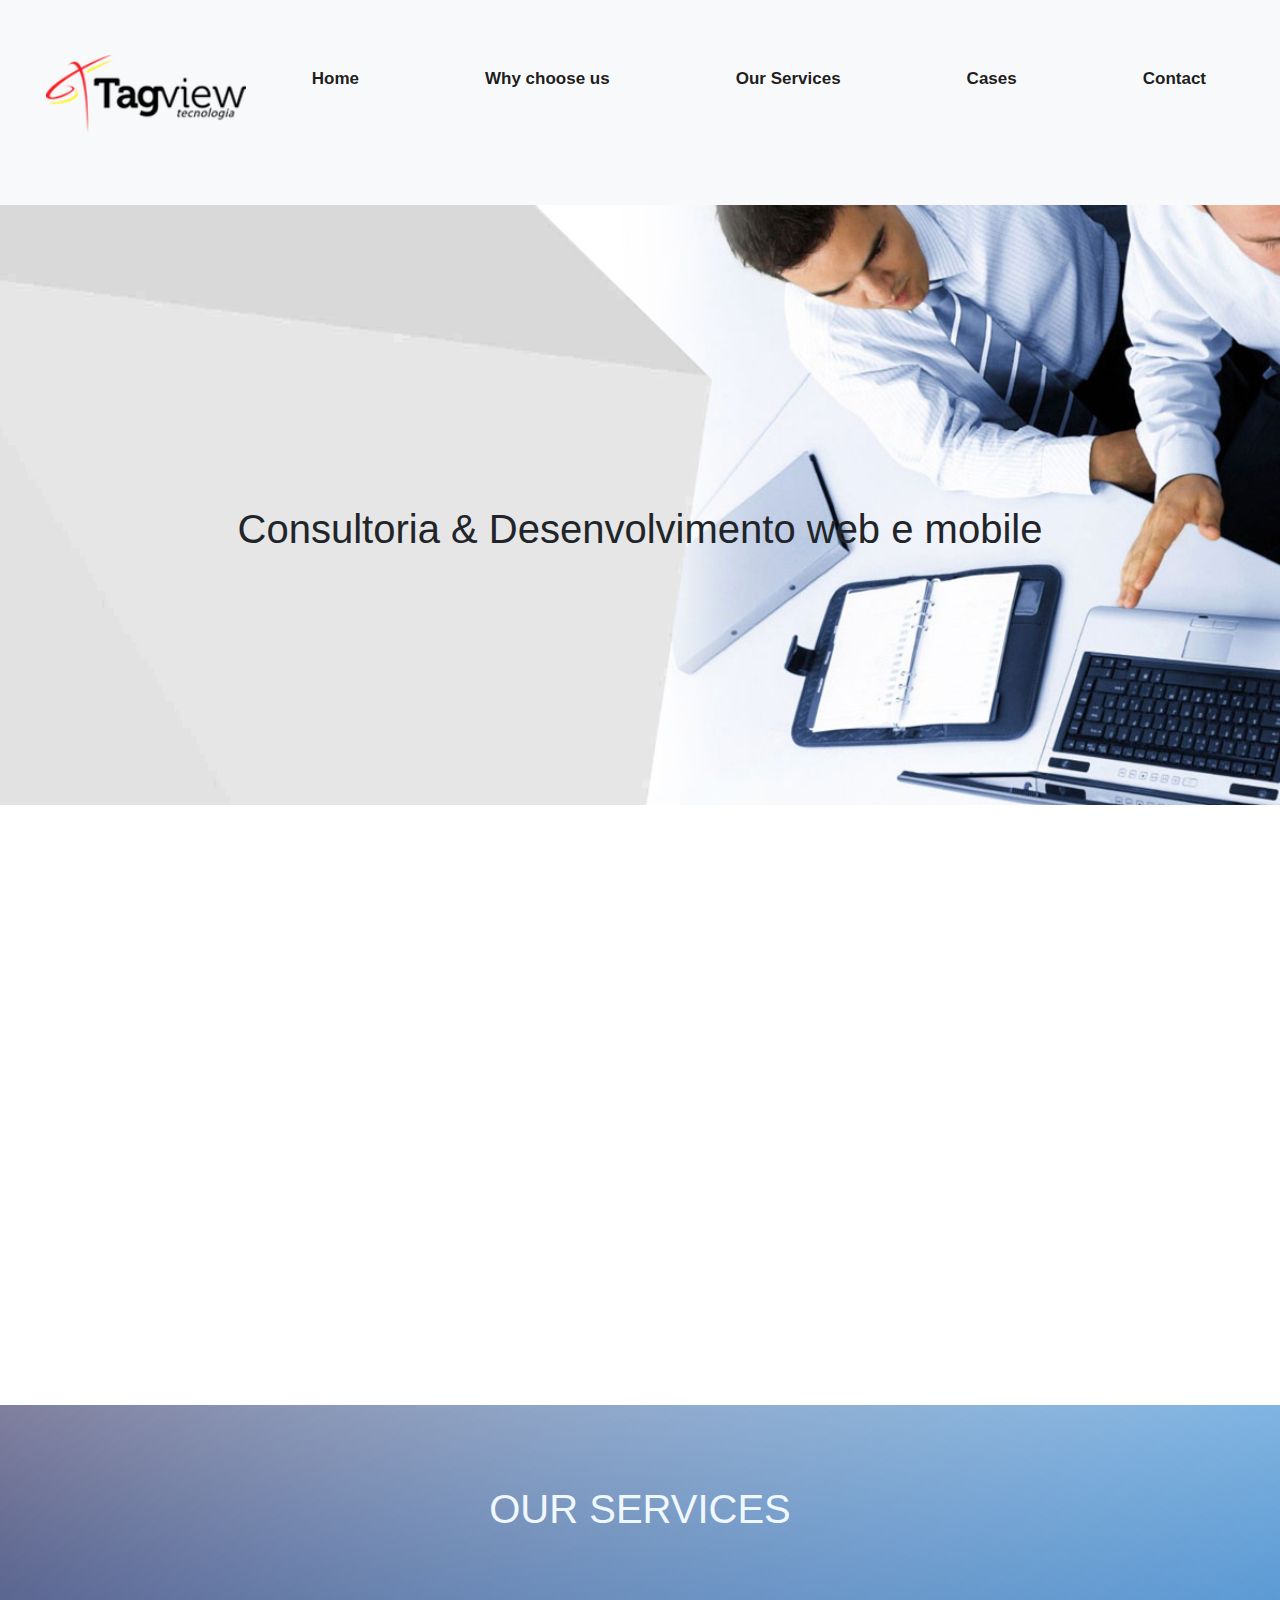
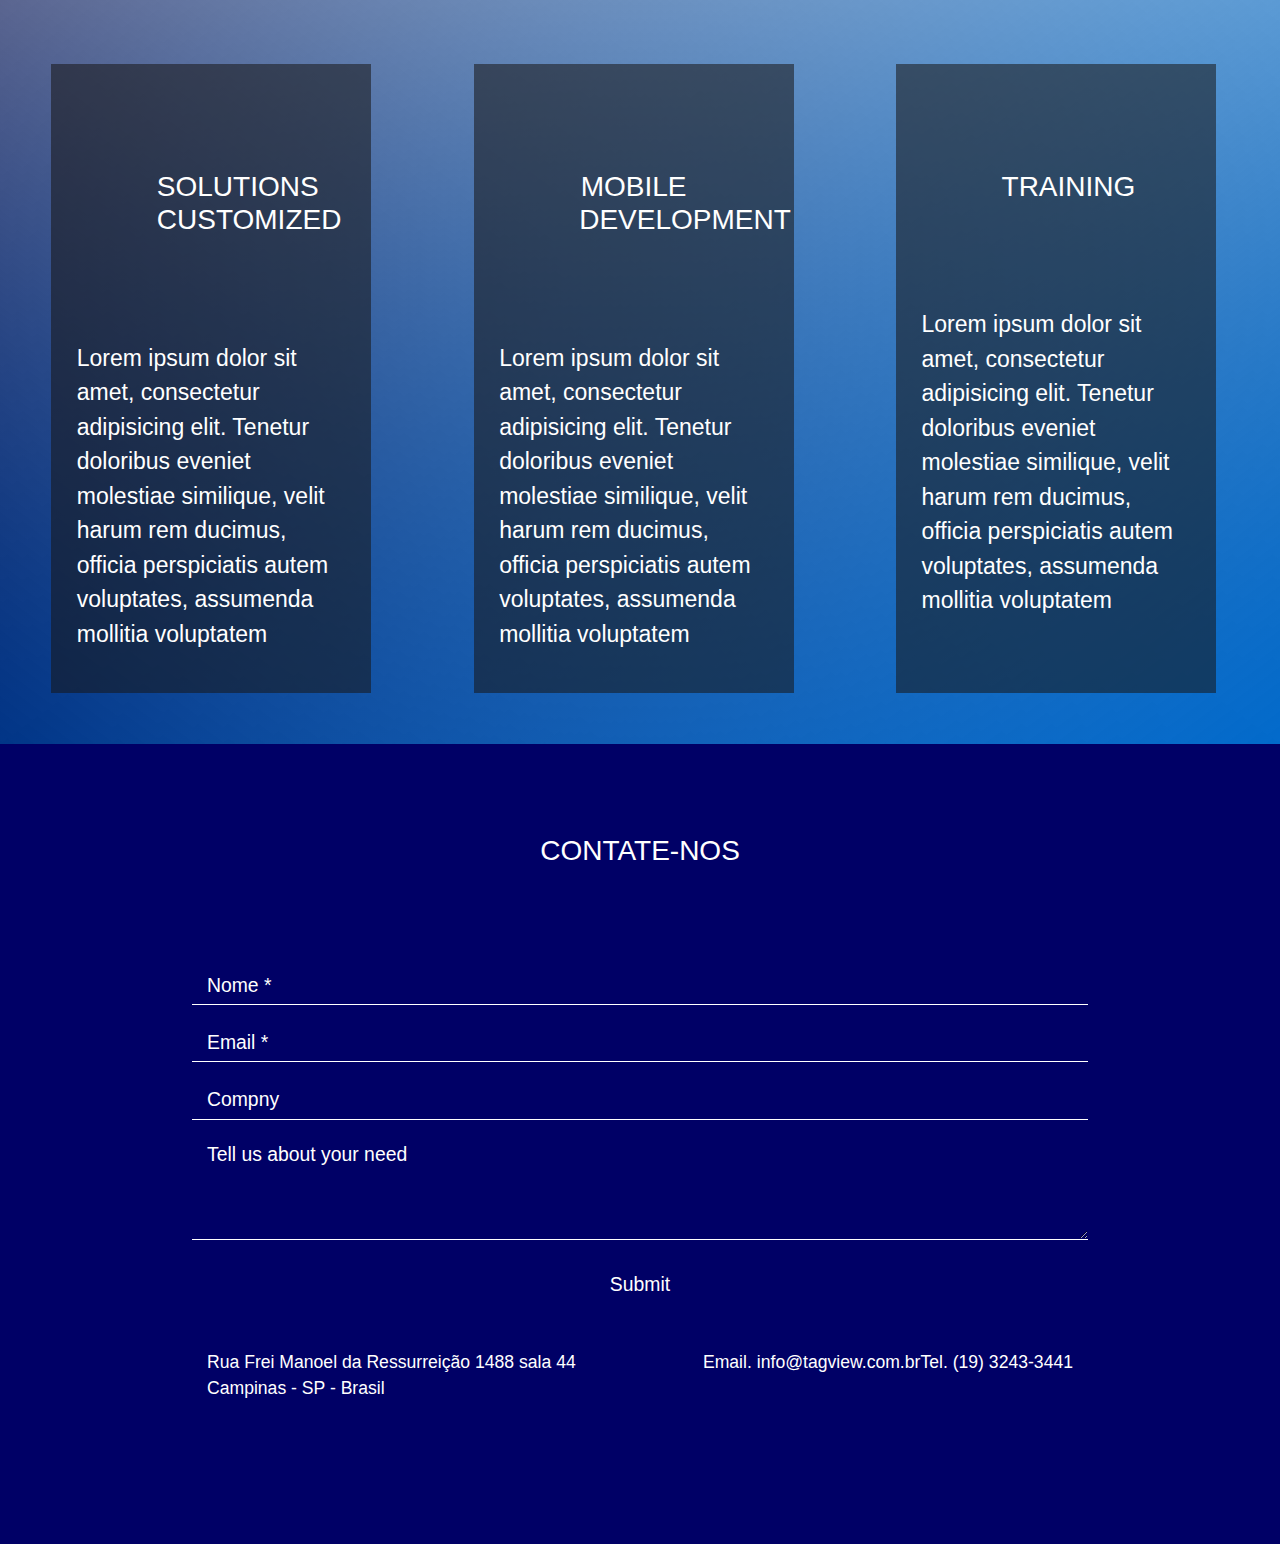
<file: index.html>
<!DOCTYPE html>
<html lang="en">
<head>
    <meta charset="UTF-8">
    <meta name="viewport" content="width=device-width, initial-scale=1.0">
    <title>tagview</title>
    <link rel="stylesheet" href="allStyles/bootstrap.min.css">
    <link rel="stylesheet" href="allStyles/style.css">
    <script src="https://ajax.googleapis.com/ajax/libs/jquery/3.5.1/jquery.min.js"></script>
</head>
<body>
    <!-- Navbar container -->
    <header>
		<nav class="navbar navbar-expand-lg navbar-light bg-light">
            <a class="navbar-brand" href="#">
                <img src="images/tagview.png" alt="tagview icon">
              </a>
            <button class="navbar-toggler collapsed" type="button" data-toggle="collapse" data-target="#navbarNav" aria-controls="navbarNav" aria-expanded="false" aria-label="Toggle navigation">
              <span class="navbar-toggler-icon"></span>
            </button>
            <div class="collapse navbar-collapse" id="navbarNav">
              <ul class="navbar-nav ml-auto">
                <li class="nav-item active">
                  <a class="nav-link" href="#home">Home </a>
                </li>
                <li class="nav-item active">
                  <a class="nav-link" href="why/index.html">Why choose us </a>
                </li>
                <li class="dropdown nav-item active">
                    <a class="nav-link dropbtn" href="#service">Our Services</a>
                    <a class="nav-link dropdown-content" href="customised/index.html">Customized Solutions</a>
                </li>
                <li class="nav-item active">
                  <a class="nav-link" href="#">Cases</a>
                </li>
                <li class="nav-item active">
                    <a class="nav-link" href="#contact">Contact</a>
                  </li>
              </ul>
            </div>
          </nav>
    </header>

    <!-- Home page  -->
    <section class="Consult">
        <h1>Consultoria & Desenvolvimento
            web e mobile</h1>
    </section>
    <section class="void ">
        <div id="myID" class="slide hide col-md-6">
            <h3>Count on a specialized team for the evolution of your digital product and have peace of mind for new challenges</h3><br>
 
            <p>With the help of a team experienced in technologies both client and server side, your business goals with your web and mobile platform start to be reached from the first weeks of work and you will have more time and security to dedicate yourself to other fronts. 

                We are a family owned and operated business.
                
                With a team with a solid expertise of both client and server side technologies, your business goals with your web and mobile app begin to be achieved from the very beginning of the work and you will have more time for new challenges.  </p>
        </div>
    </section>
    
    <!-- Service Section -->
    <section id="service" class="container">
        <h2 class="title">OUR SERVICES</h2>
        <div class="row">
            <div class="column col-lg-3 "><h2>Solutions 
                customized</h2><br>
            <p>Lorem ipsum dolor sit amet, consectetur adipisicing elit. Tenetur doloribus eveniet molestiae similique, velit harum rem ducimus, officia perspiciatis autem voluptates, assumenda mollitia voluptatem  </p></div>
            <div class="column col-lg-3"><h2>Mobile development</h2><br>
            <p>Lorem ipsum dolor sit amet, consectetur adipisicing elit. Tenetur doloribus eveniet molestiae similique, velit harum rem ducimus, officia perspiciatis autem voluptates, assumenda mollitia voluptatem  </p></div>
            <div class="column col-lg-3"><h2>Training</h2><br>
            <p>Lorem ipsum dolor sit amet, consectetur adipisicing elit. Tenetur doloribus eveniet molestiae similique, velit harum rem ducimus, officia perspiciatis autem voluptates, assumenda mollitia voluptatem  </p></div>
        </div>
    </section>

    <!-- Footer Section -->
    <footer id="contact" class="fcontainer">
        <form class="foot" >
            <h2>contate-nos</h2>
            <div>
                <input class="col" type="text" placeholder="Nome *">
                <input class="col" type="text" placeholder="Email *">
            </div>
            <div>
                <input class="col" type="text" placeholder="Compny">
            </div>
            <div>
                <textarea class="col" placeholder="Tell us about your need" ></textarea>
            </div>
            <div>
                <button class="btm">Submit</button>
            </div>
            <div class="col">          
                <span class="left">Rua Frei Manoel da Ressurreição 1488 sala 44
                <br> Campinas - SP  - Brasil</span>
                <span class="right">Tel. (19) 3243-3441</span>
                <span class="right">Email.<a href="#">info@tagview.com.br</a></span>
            </div>
        </form>
    </footer>
    
    <script src="script/js/bootstrap.min.js"></script>
    <script src="script/app.js"></script>
</body>
</html>
</file>
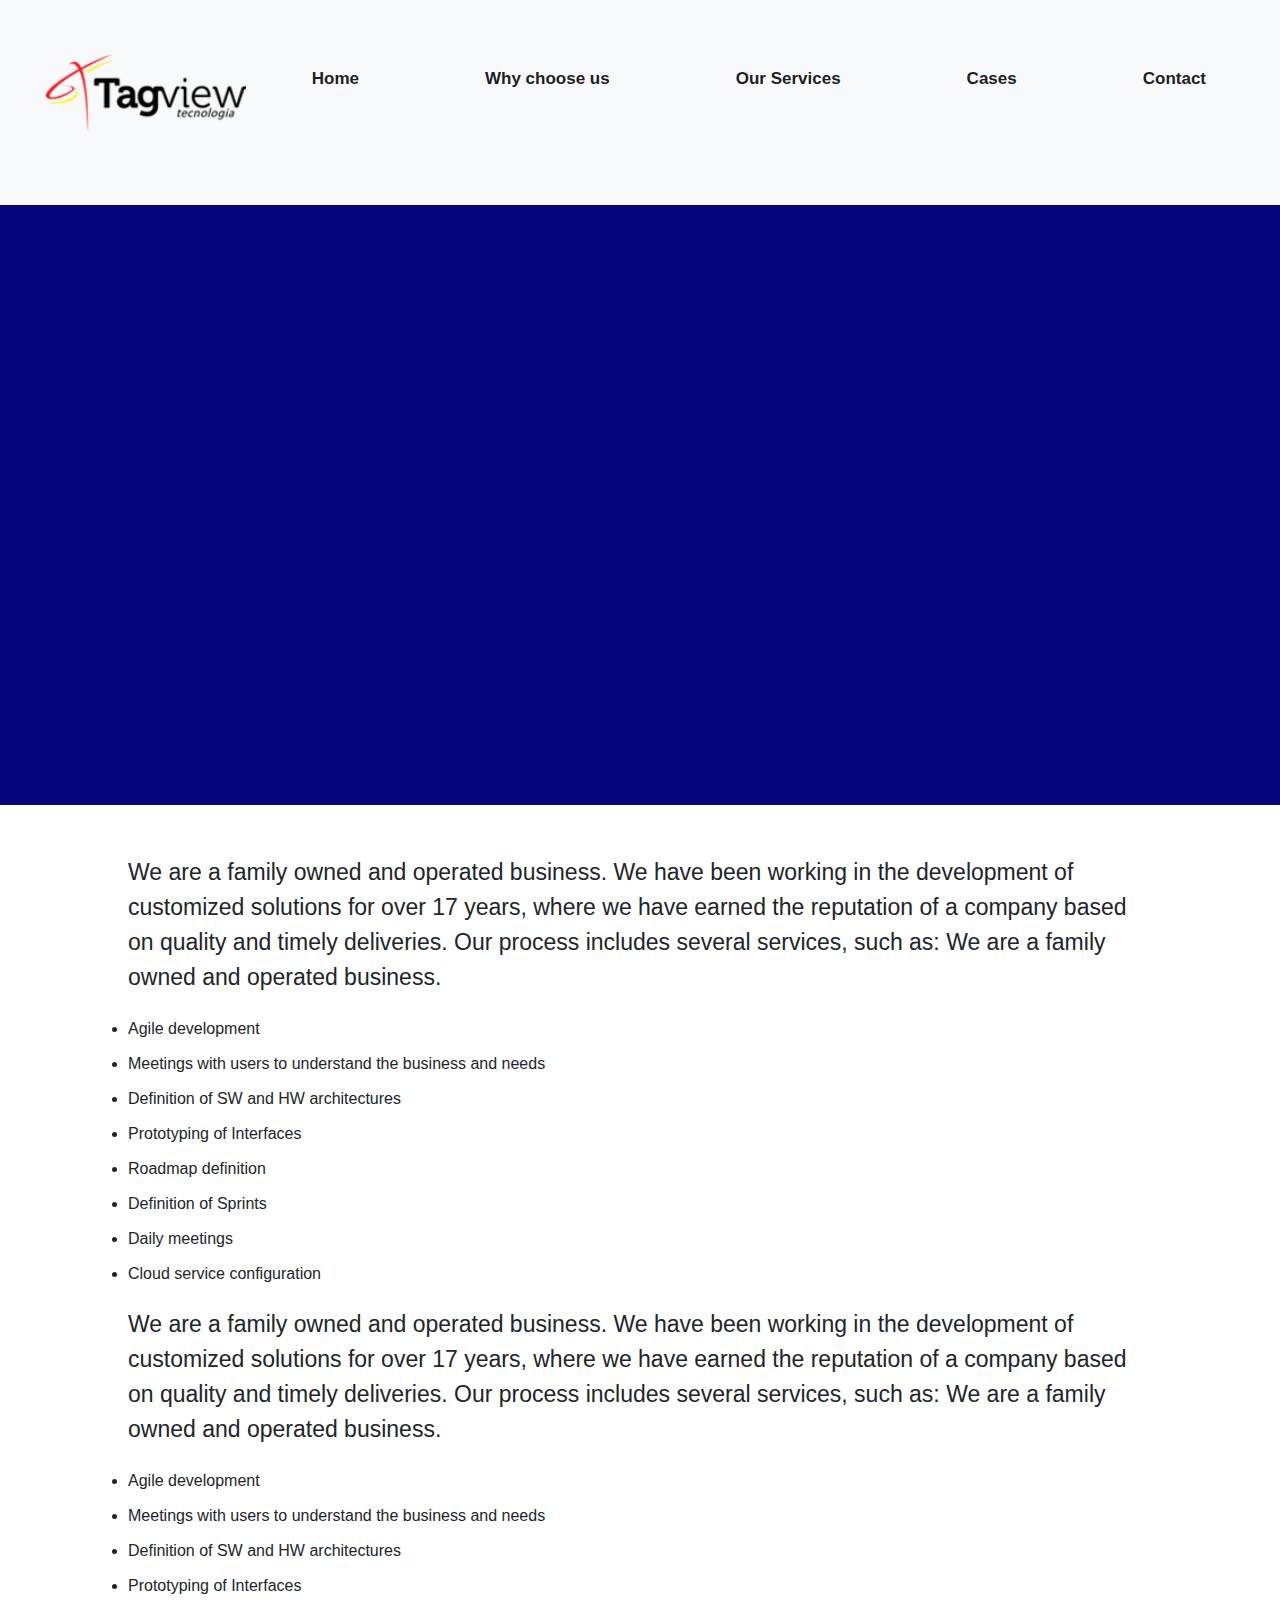
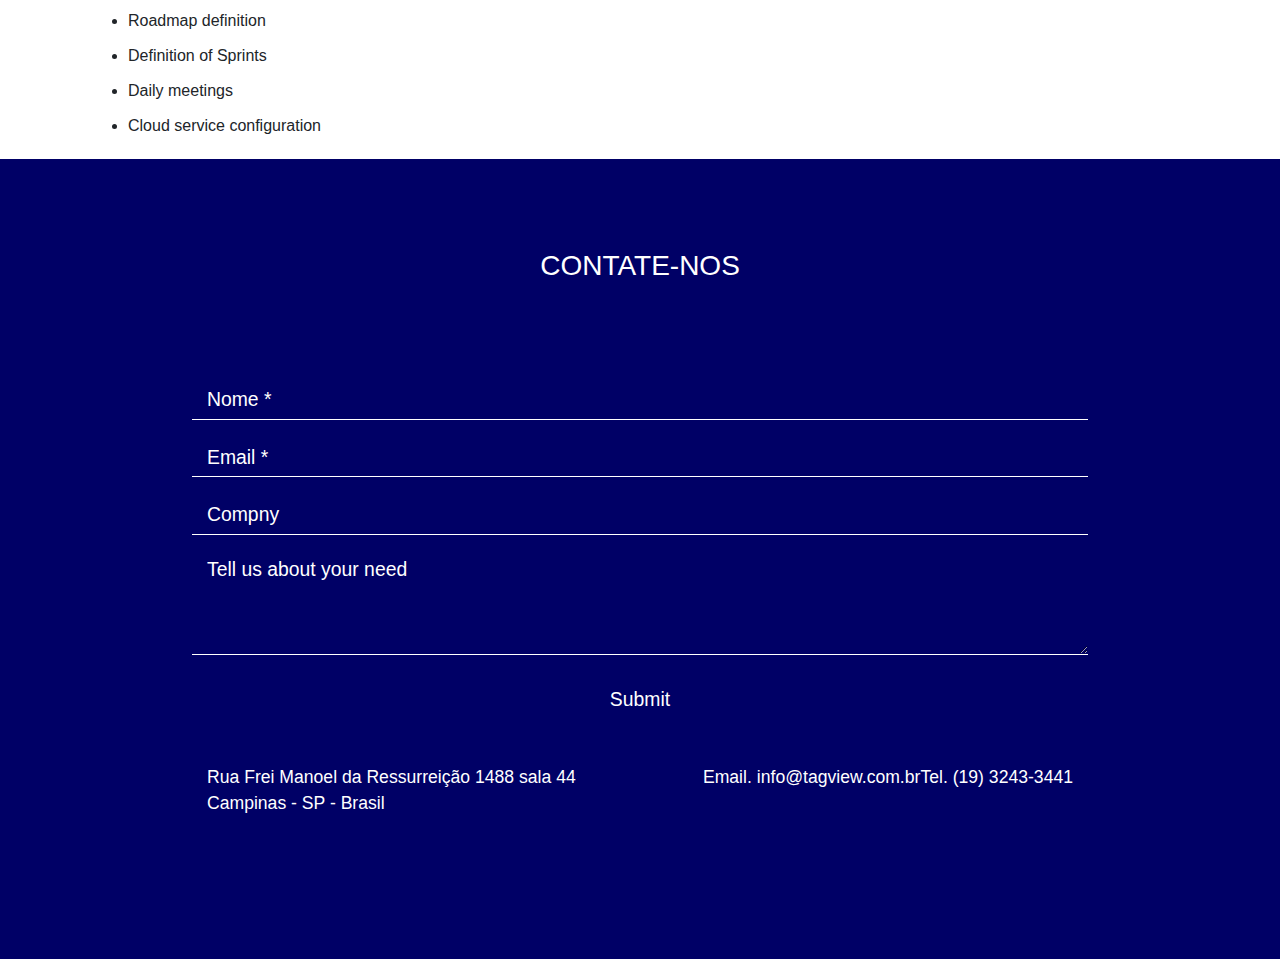
<file: customised/index.html>
<!DOCTYPE html>
<html lang="en">
<head>
    <meta charset="UTF-8">
    <meta name="viewport" content="width=device-width, initial-scale=1.0">
    <title>tagview</title>
    <link rel="stylesheet" href="../allStyles/bootstrap.min.css">
    <link rel="stylesheet" href="style.css">
</head>
<body>
    <!-- Navbar container -->
    <header>
		<nav class="navbar navbar-expand-lg navbar-light bg-light">
            <a class="navbar-brand" href="#">
                <img src="../images/tagview.png" alt="tagview icon">
              </a>
            <button class="navbar-toggler collapsed" type="button" data-toggle="collapse" data-target="#navbarNav" aria-controls="navbarNav" aria-expanded="false" aria-label="Toggle navigation">
              <span class="navbar-toggler-icon"></span>
            </button>
            <div class="collapse navbar-collapse" id="navbarNav">
              <ul class="navbar-nav ml-auto">
                <li class="nav-item active">
                  <a class="nav-link" href="../index.html">Home </a>
                </li>
                <li class="nav-item active">
                  <a class="nav-link" href="../why/index.html">Why choose us </a>
                </li>
                <li class="dropdown nav-item active">
                    <a class="nav-link dropbtn" href="../index.html#service">Our Services</a>
                    <a class="nav-link dropdown-content" href="../index.html">Customized Solutions</a>
                </li>
                <li class="nav-item active">
                  <a class="nav-link" href="">Cases</a>
                </li>
                <li class="nav-item active">
                    <a class="nav-link" href="#contact">Contact</a>
                  </li>
              </ul>
            </div>
          </nav>
    </header>

    <div class="blue"></div>

    <!-- Custom section -->
    <section >
        <div id="myID" class="slide hide">
            <h2>Customized solutions</h2>
        </div>
        <div >
            <div class="custom">
                <p>
                We are a family owned and operated business.
                We have been working in the development of customized solutions for over 17 years, where we have earned the reputation of a company based on quality and timely deliveries. 
                
                Our process includes several services, such as:
                
                We are a family owned and operated business.</p>
                <ul>
                    <li>Agile development</li>
                    <li>Meetings with users to understand the business and needs</li>
                    <li>Definition of SW and HW architectures</li>
                    <li>Prototyping of Interfaces</li>
                    <li>Roadmap definition</li>
                    <li>Definition of Sprints</li>
                    <li>Daily meetings</li>
                    <li>Cloud service configuration</li>
                </ul>
                <p>
                    We are a family owned and operated business.
                    We have been working in the development of customized solutions for over 17 years, where we have earned the reputation of a company based on quality and timely deliveries. 
                    
                    Our process includes several services, such as:
                    
                    We are a family owned and operated business.</p>
                <ul>
                    <li>Agile development</li>
                    <li>Meetings with users to understand the business and needs</li>
                    <li>Definition of SW and HW architectures</li>
                    <li>Prototyping of Interfaces</li>
                    <li>Roadmap definition</li>
                    <li>Definition of Sprints</li>
                    <li>Daily meetings</li>
                    <li>Cloud service configuration</li>
                </ul>
            </div>
        </div>
    </section>

    <!-- Footer Section -->
    <footer id="contact" class="fcontainer">
        <form class="foot" >
            <h2>contate-nos</h2>
            <div>
                <input class="col" type="text" placeholder="Nome *">
                <input class="col" type="text" placeholder="Email *">
            </div>
            <div>
                <input class="col" type="text" placeholder="Compny">
            </div>
            <div>
                <textarea class="col" placeholder="Tell us about your need" ></textarea>
            </div>
            <div>
                <button class="btm">Submit</button>
            </div>
            <div class="col">          
                <span class="left">Rua Frei Manoel da Ressurreição 1488 sala 44
                <br> Campinas - SP  - Brasil</span>
                <span class="right">Tel. (19) 3243-3441</span>
                <span class="right">Email.<a href="#">info@tagview.com.br</a></span>
            </div>
        </form>
    </footer>

    <script src="https://ajax.googleapis.com/ajax/libs/jquery/3.5.1/jquery.min.js"></script>
    <script src="../script/js/bootstrap.min.js"></script>
    <script src="../script/app.js"></script>
</body>
</html>
</file>
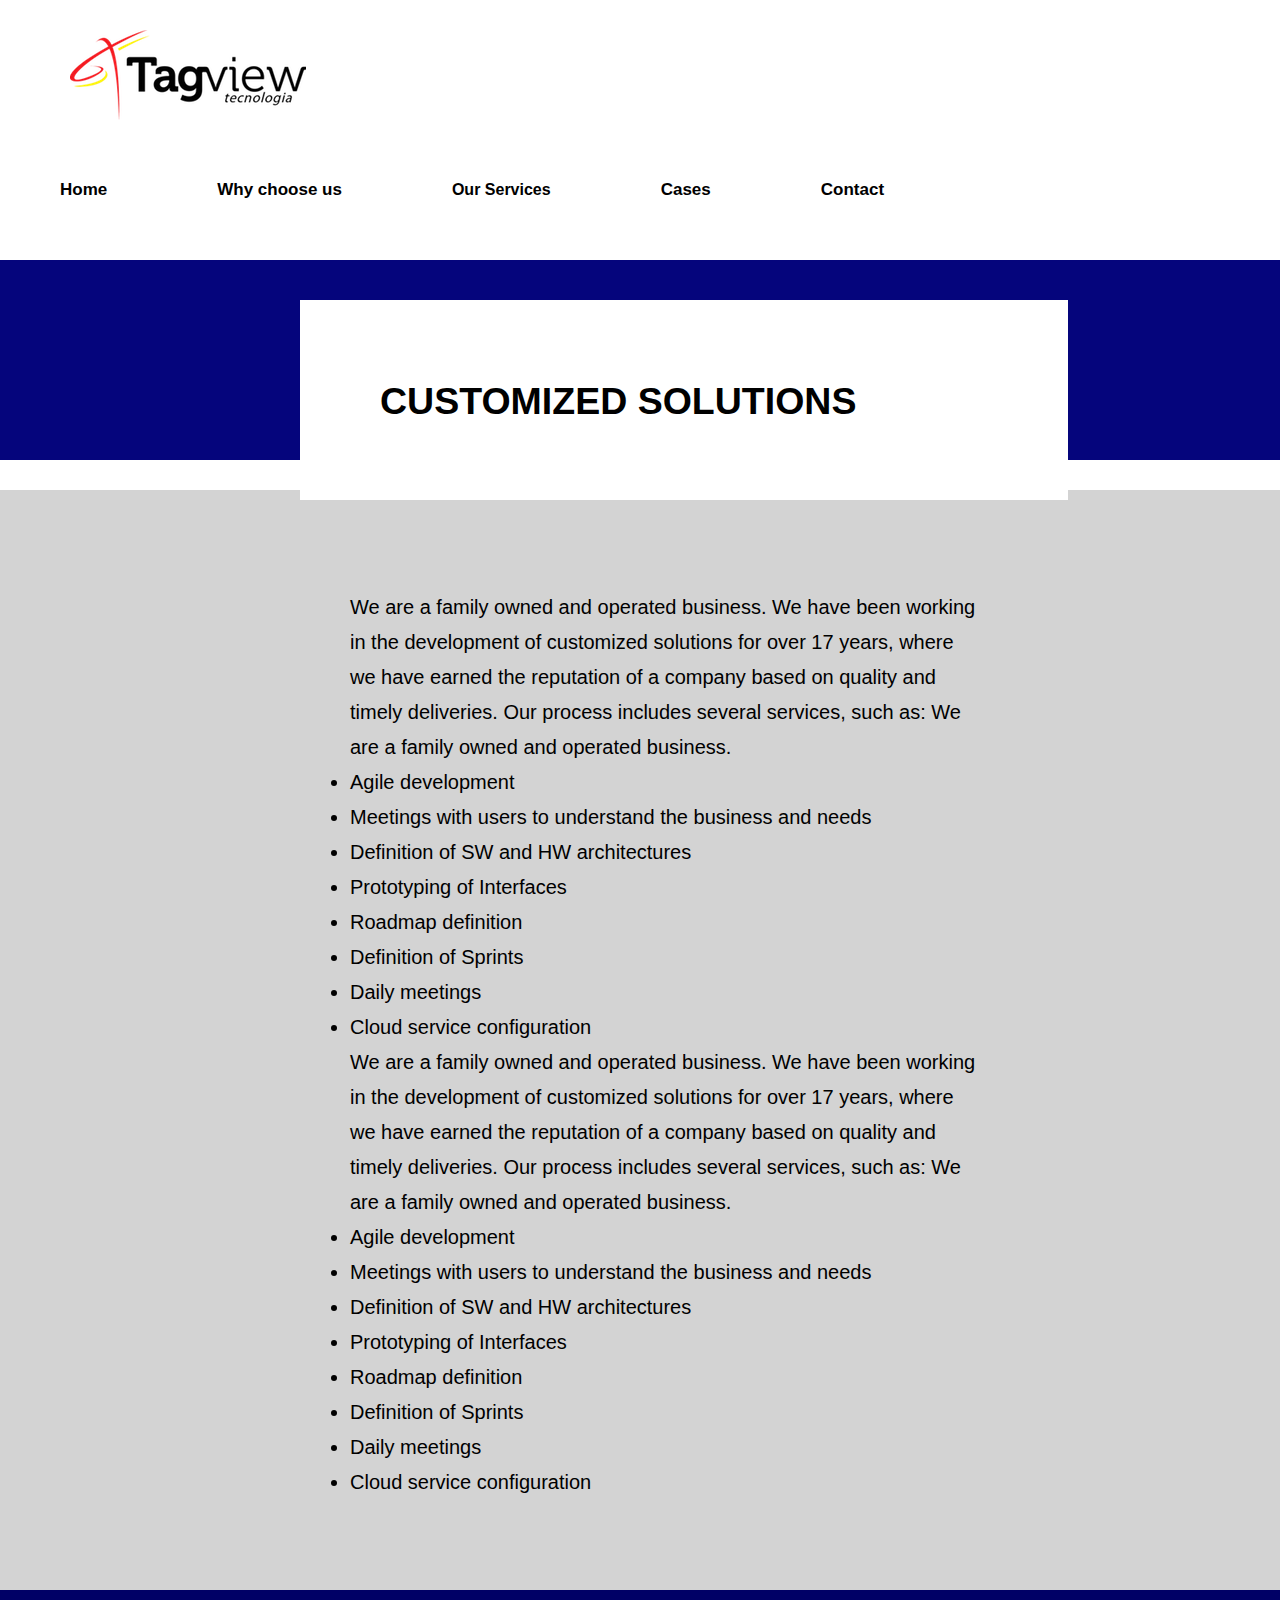
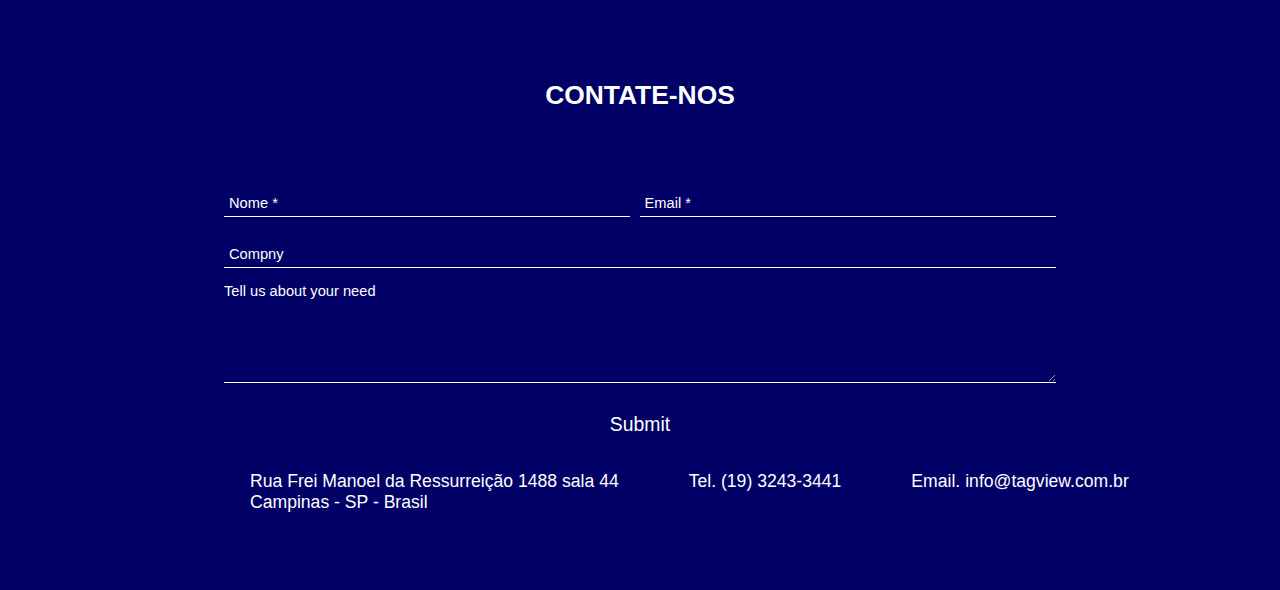
<file: sub/index.html>
<html lang="en">
<head>
    <meta charset="UTF-8">
    <meta name="viewport" content="width=device-width, initial-scale=1.0">
    <title>tagview</title>
    <link rel="stylesheet" href="style.css">
</head>
<body>
    <header>
        <img src="images/tagview.png" alt="">
        <nav class="navbar">
            
            <ul>
                <li><a href="../index.html">Home</a></li>
                <li><a href="#why">Why choose us</a></li>
                <li class="dropdown">
                    <a class="dropbtn" href="#service">Our Services</a>
                    <a class="dropdown-content" href="sub/index.html">Customized Solutions</a>
                </li>
                <li><a href="#home">Cases</a></li>
                <li><a href="#home">Contact</a></li>
            </ul>
        </nav>
    </header>

    <div class="blue"></div>

    <section class="void">
        <div id="myID" class="slide hide">
            <h2>Customized solutions</h2>
        </div>
        <div class="void">
            <div class="center">
                <p>
                We are a family owned and operated business.
                We have been working in the development of customized solutions for over 17 years, where we have earned the reputation of a company based on quality and timely deliveries. 
                
                Our process includes several services, such as:
                
                We are a family owned and operated business.</p>
                <ul>
                    <li>Agile development</li>
                    <li>Meetings with users to understand the business and needs</li>
                    <li>Definition of SW and HW architectures</li>
                    <li>Prototyping of Interfaces</li>
                    <li>Roadmap definition</li>
                    <li>Definition of Sprints</li>
                    <li>Daily meetings</li>
                    <li>Cloud service configuration</li>
                </ul>
                <p>
                    We are a family owned and operated business.
                    We have been working in the development of customized solutions for over 17 years, where we have earned the reputation of a company based on quality and timely deliveries. 
                    
                    Our process includes several services, such as:
                    
                    We are a family owned and operated business.</p>
                    <ul>
                        <li>Agile development</li>
                        <li>Meetings with users to understand the business and needs</li>
                        <li>Definition of SW and HW architectures</li>
                        <li>Prototyping of Interfaces</li>
                        <li>Roadmap definition</li>
                        <li>Definition of Sprints</li>
                        <li>Daily meetings</li>
                        <li>Cloud service configuration</li>
                    </ul>
            </div>

        </div>


    <footer>
        <form class="container">
            <h2>contate-nos</h2>
            <div>
                <input class="col1" type="text" placeholder="Nome *">
                <input class="col2" type="text" placeholder="Email *">
            </div>
            <div>
                <input class="col3" type="text" placeholder="Compny">
            </div>
            <div>
                <textarea class="col4" type="text" placeholder="Tell us about your need" ></textarea>
            </div>
            <div>
                <button class="btm">Submit</button>
            </div>
            <div class="last">          
                <span class="info">Rua Frei Manoel da Ressurreição 1488 sala 44
                <br> Campinas - SP  - Brasil</span>
                <span class="info">Tel. (19) 3243-3441</span>
                <span class="info">Email.<a href="#">info@tagview.com.br</a></span>
            </div>
        </form>
    </footer>
    <script src="app.js"></script>
</body>
</html>
</file>
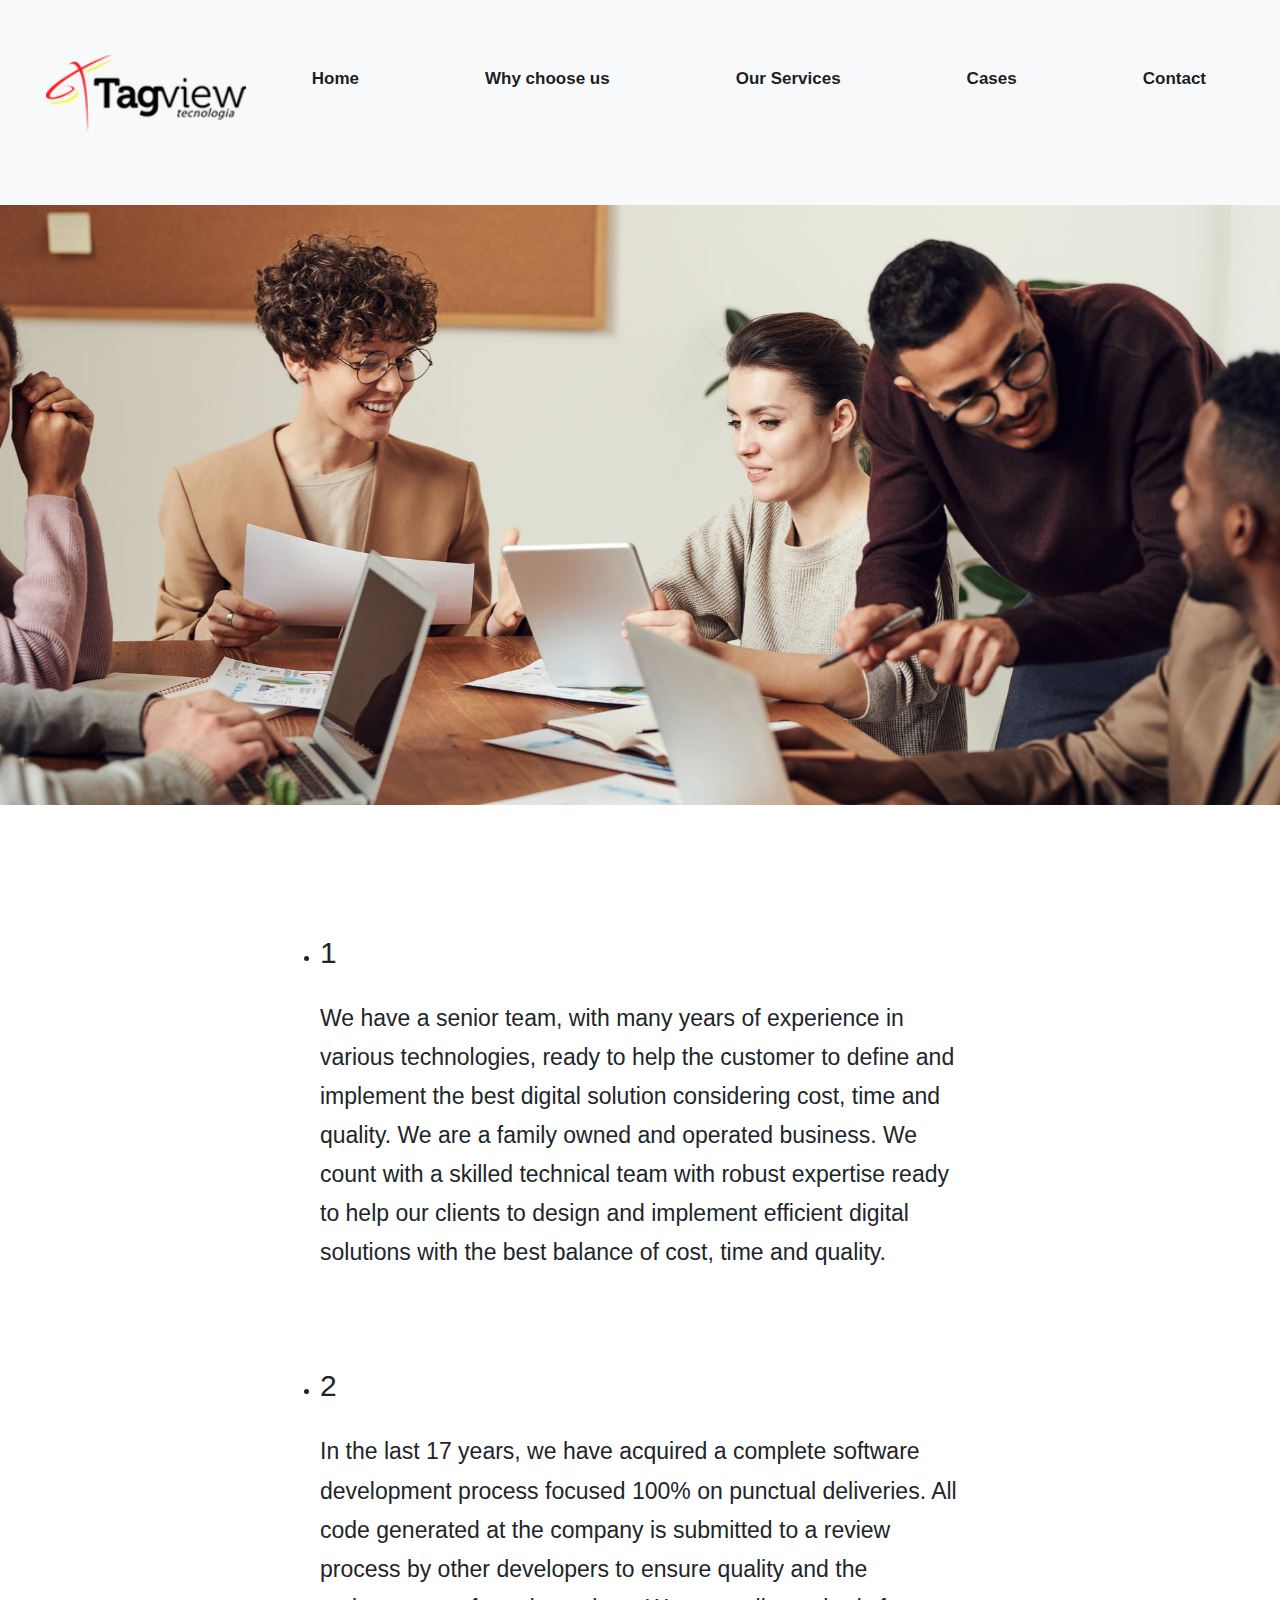
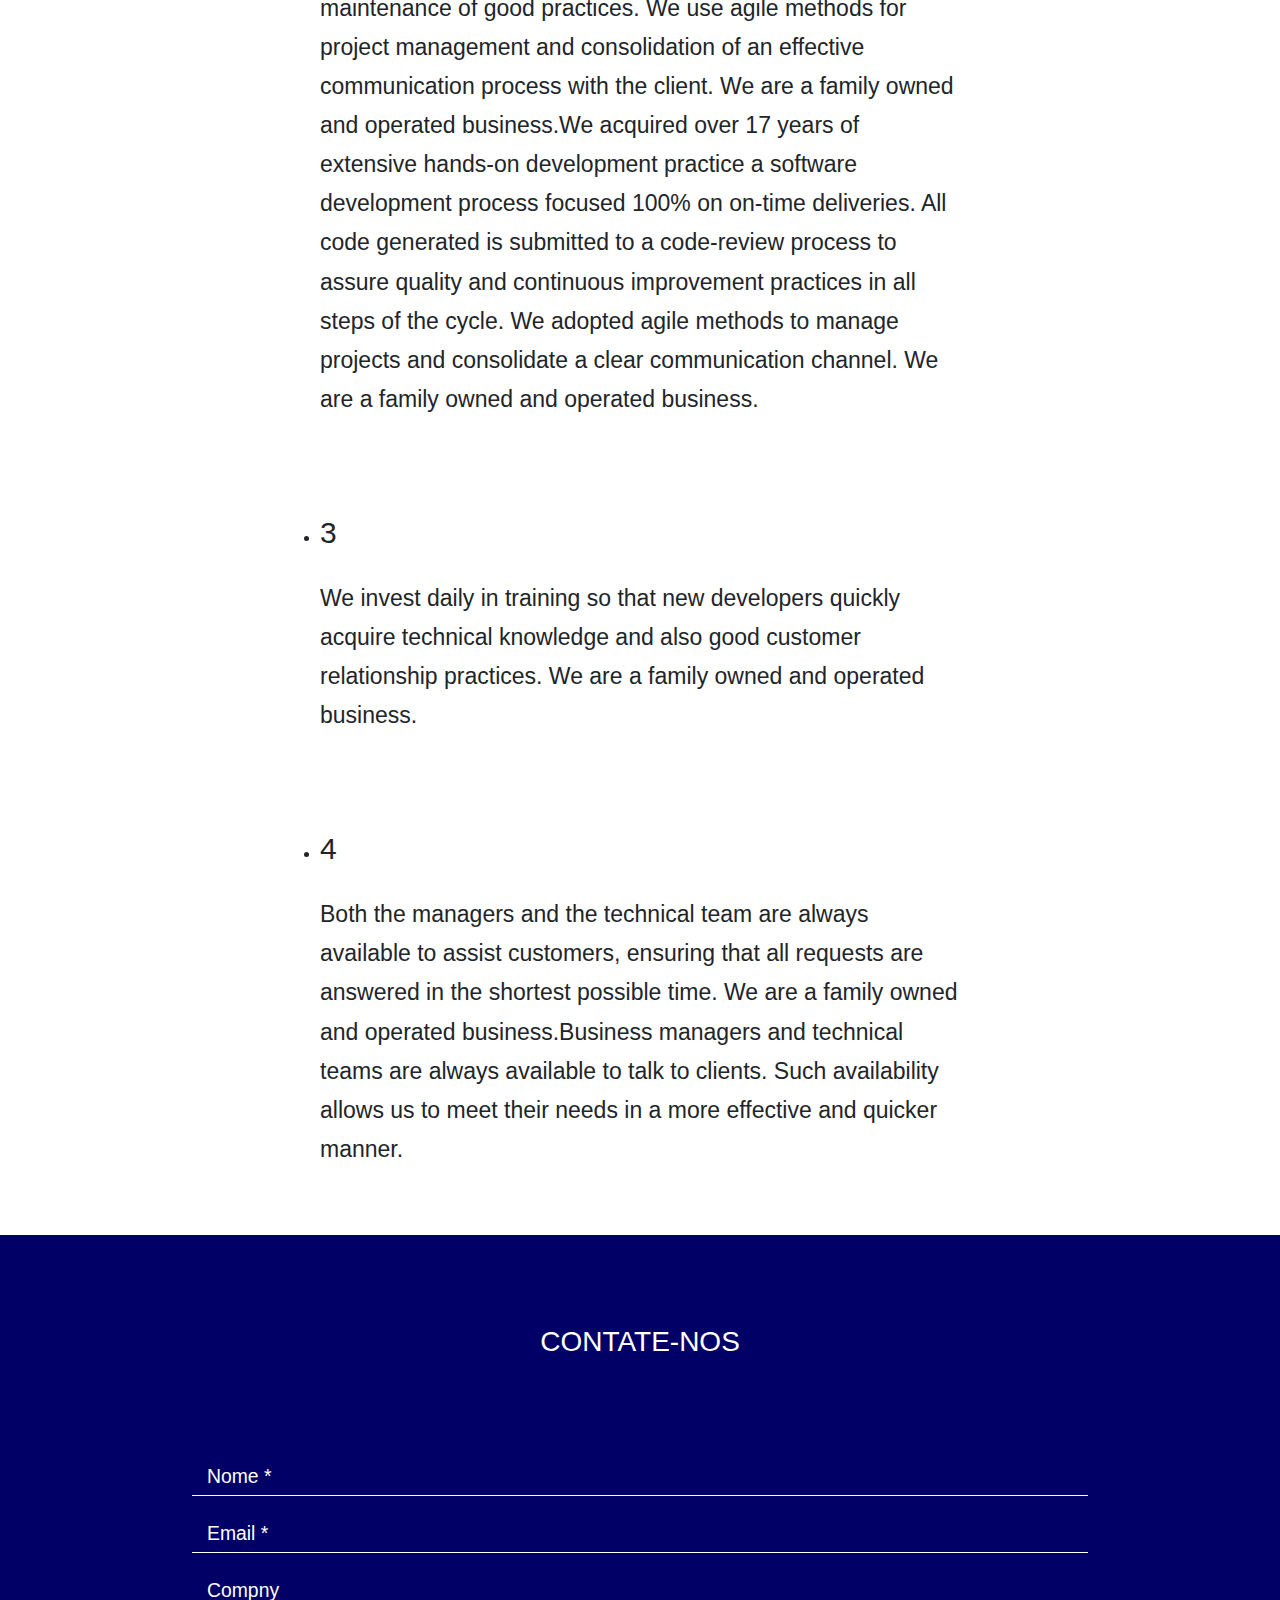
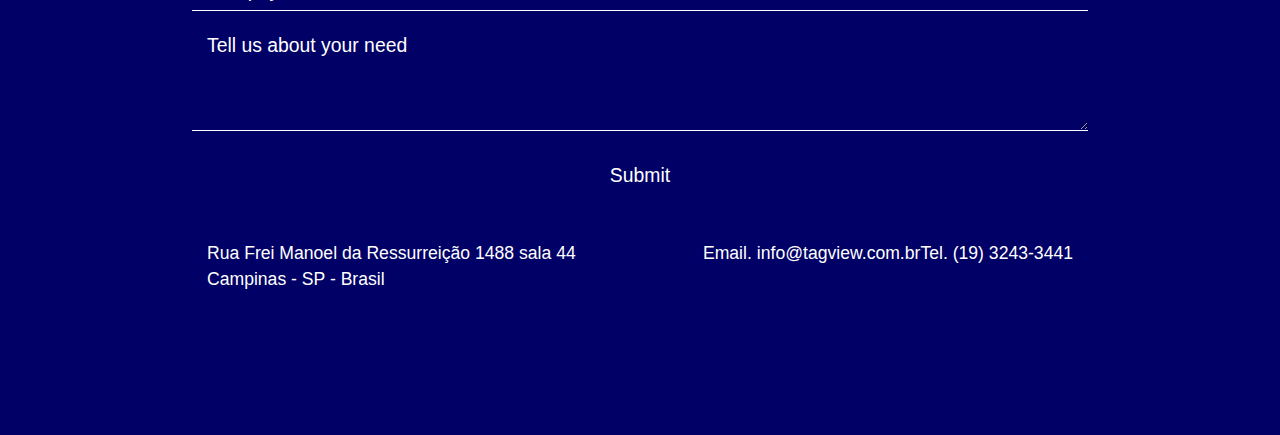
<file: why/index.html>
<!DOCTYPE html>
<html lang="en">
<head>
    <meta charset="UTF-8">
    <meta name="viewport" content="width=device-width, initial-scale=1.0">
    <title>tagview</title>
    <link rel="stylesheet" href="../allStyles/bootstrap.min.css">
    <link rel="stylesheet" href="style.css">
</head>
<body>
    <!-- Navbar container -->
    <header>
		<nav class="navbar navbar-expand-lg navbar-light bg-light">
            <a class="navbar-brand" href="#">
                <img src="../images/tagview.png" alt="tagview icon">
              </a>
            <button class="navbar-toggler collapsed" type="button" data-toggle="collapse" data-target="#navbarNav" aria-controls="navbarNav" aria-expanded="false" aria-label="Toggle navigation">
              <span class="navbar-toggler-icon"></span>
            </button>
            <div class="collapse navbar-collapse" id="navbarNav">
              <ul class="navbar-nav ml-auto">
                <li class="nav-item active">
                  <a class="nav-link" href="../index.html">Home </a>
                </li>
                <li class="nav-item active">
                  <a class="nav-link" href="../why/index.html">Why choose us </a>
                </li>
                <li class="dropdown nav-item active">
                    <a class="nav-link dropbtn" href="../index.html#service">Our Services</a>
                    <a class="nav-link dropdown-content" href="../customised/index.html">Customized Solutions</a>
                </li>
                <li class="nav-item active">
                  <a class="nav-link" href="">Cases</a>
                </li>
                <li class="nav-item active">
                    <a class="nav-link" href="#contact">Contact</a>
                  </li>
              </ul>
            </div>
          </nav>
    </header>

    <!-- Consult Section -->
    <section class="Consult">
    </section>
    <section class="void">
        <div id="myID" class="slide hide">
            <h1>Why Choosing Us?</h1>
        </div>
    </section>
    <section >
        <ul class="reason">
            <li>
                <h3>1</h3>
                <p>We have a senior team, with many years of experience in various technologies, ready to help the customer to define and implement the best digital solution considering cost, time and quality. We are a family owned and operated business. We count with a skilled technical team with robust expertise ready to help our clients to design and implement efficient digital solutions with the best balance of cost, time and quality.</p>
            </li>

            <li>
                <h3>2</h3>
                <p>In the last 17 years, we have acquired a complete software development process focused 100% on punctual deliveries. All code generated at the company is submitted to a review process by other developers to ensure quality and the maintenance of good practices. We use agile methods for project management and consolidation of an effective communication process with the client. We are a family owned and operated business.We acquired over 17 years of extensive hands-on development practice a software development process focused 100% on on-time deliveries. All code generated is submitted to a code-review process to assure quality and continuous improvement practices  in all steps of the cycle. We adopted agile methods to manage projects and consolidate a clear communication channel. We are a family owned and operated business.</p>
            </li>
            <li>
                <h3>3</h3>
                <p>We invest daily in training so that new developers quickly acquire technical knowledge and also good customer relationship practices. We are a family owned and operated business.</p>
            </li>
            
            <li>
                <h3>4</h3>
                <p>Both the managers and the technical team are always available to assist customers, ensuring that all requests are answered in the shortest possible time. We are a family owned and operated business.Business managers and technical teams are always available to talk to clients.  Such availability allows us to meet their needs in a more effective and quicker manner.</p>
            </li>
        </ul>
    </section>

    <!-- Footer Section -->
    <footer id="contact" class="fcontainer">
        <form class="foot" >
            <h2>contate-nos</h2>
            <div>
                <input class="col" type="text" placeholder="Nome *">
                <input class="col" type="text" placeholder="Email *">
            </div>
            <div>
                <input class="col" type="text" placeholder="Compny">
            </div>
            <div>
                <textarea class="col" placeholder="Tell us about your need" ></textarea>
            </div>
            <div>
                <button class="btm">Submit</button>
            </div>
            <div class="col">          
                <span class="left">Rua Frei Manoel da Ressurreição 1488 sala 44
                <br> Campinas - SP  - Brasil</span>
                <span class="right">Tel. (19) 3243-3441</span>
                <span class="right">Email.<a href="#">info@tagview.com.br</a></span>
            </div>
        </form>
    </footer>

    <script src="https://ajax.googleapis.com/ajax/libs/jquery/3.5.1/jquery.min.js"></script>
    <script src="../script/js/bootstrap.min.js"></script>
    <script src="../script/app.js"></script>
</body>
</html>
</file>
<file: allStyles/style.css>
/* MAIN STYLE */
*{
  margin: 0;
  padding: 0;
  box-sizing: border-box;
}

  /* Navbar container */
.navbar {
  overflow: hidden;
  position: fixed;
  width: 100%;
  z-index: 1;
  background-color: white;
  font-family: Arial;
}
.navbar li {
  list-style-type: none;
  text-decoration: none;
  font-size: 17px;
  border-bottom: 1px rgba(56, 56, 244, 0.285) solid;
  font-weight: 400;
  color: black;
}
.navbar a:hover {
  background-color: #ddd;
  color: black;
}
.navbar-brand{
  margin: auto;
}
img ,.navbar-brand{
  width: 130px;
  margin-bottom: 30px;
}
.dropdown {
  font-size: 16px;
  position: relative;
  border: none;
  outline: none;
  color: black;
  padding: 0px 0px 20px 0px;
  background-color: inherit;
  font-family: inherit; 
  margin: 0;
}
.dropdown-content {
  display: none;
  position: relative;
}
.dropdown-content a {
  float: none;
  text-decoration: none;
  display: block;
}
.dropdown:hover .dropdown-content {
  display: inline;
  position: static;
}

/* Home page styles */
.Consult{
  height: 600px;
  font-size: 35px;
  padding: 50px;
  text-align: center;
  padding-top: 300px;
  background: url("../images/slide.jpg") center/cover no-repeat;
}
.slide {
  position: absolute;
  top: 500px;
  font-size: 17px;
  padding: 20px;
  bottom: 0;
  border: none;
  width: 80%;
  height: 560px;
  margin-left: 10%;
  background: rgba(0, 58, 139, 0.374);
  transition: all 1s;
}
.hide {
  opacity:0;
  left:-100%;
}
.show {
  opacity:1;
  left:0;
}

/* Service Section styles */
.title{
  text-transform: uppercase;
  padding-top: 80px;
  font-size: 40px;
  color: aliceblue;
  text-align: center;
}
.container{
margin-top: 450px;
  background: rgb(5, 5, 124);
}
.column{
  animation: show 4s ease backwards;
  text-decoration: none;
  background: rgba(23, 22, 22, 0.552);
  margin: 6%;
  padding: 5%;
  color: white;
}
.column:hover{
  background: #e1e1e147;
  border-top: 1px solid #d0d0d0;
}

/* FOOTER STYLE */
.fcontainer{
  font-family: futura-lt-w01-light,sans-serif;
  font-size: 110%;
  color: white;
  position: relative;
  background: #000066;
  text-align: center;
  height: 800px;
  padding: 10px 15% 30px 15%;
}
input {
  padding: 5px;
  background-color: #000066;
  border: none;
  cursor: pointer;
  border-bottom: 1px solid white; 
}
input:focus{
  outline: none;
  border-bottom: 1px solid red; 
}
::placeholder { 
  color: white;
  font-size: 110%;
  opacity: 1; 
}
h2{
  text-transform: uppercase;
  text-align: center;
  margin: 80px;
  font-size: 28px;
}
.col{
  float: left;
  display: block;
  width: 100%;
  margin:auto;
  margin-top: 20px;
}
textarea{
  font-family: futura-lt-w01-light,sans-serif;
  background: #000066;
  border: none;
  border-bottom: white;
  width: 80%;
  height: 100px;
  border-bottom: 1px solid white; 
}
textarea:focus{
  outline: none;
  border-bottom: 1px solid red; 
}
.btm{
  margin: 30px;
  background: #000066;
  border: none;
  color: white;
  font-size: 110%;
  cursor: pointer;
}
.right{
  float: right;
  text-align: right;
}
.left{
  float: left;
  text-align: left;
}
footer a{
padding-left: 5px;
color: white;
}


/********** Large devices only **********/
@media (min-width: 992px){

  /* Navbar container */
  .navbar{
    position: relative;
    padding-top: 20px;
  }
  .navbar li {
    list-style-type: none;
    text-decoration: none;
    float: left;
    font-size: 17px;
    font-weight: 600;
    color: black;
    padding: 0px 50px 60px 60px ;
    border-bottom: none;
  }
  .navbar-brand{
    margin: 30px;
  }
  .navbar-brand img{
    width: 200px;
  }
  .dropdown {
    font-size: 16px;
    position: relative;
    border: none;
    outline: none;
    color: black;
    padding: 0px 0px 20px 0px;
    background-color: inherit;
    font-family: inherit; 
    margin: 0;
  }
  .dropdown-content {
    display: none;
    position: relative;
  }
  .dropdown-content a {
    float: none;
    text-decoration: none;
    display: block;
  }
  .dropdown:hover .dropdown-content {
    display: block;
    position: fixed;
  }
  p{
    font-size: 23px;
  }

/* Home page styles */
  .slide{
    top: 700px;
    width: 60%;
    margin-left: 20%;
    font-size: 22px;
    padding: 40px;
  }

/* Service Section styles */
  .container{
    max-width: 100%;
    margin-top: 600px;
    background:
     linear-gradient(to top left, rgb(2, 106, 196), transparent),
     linear-gradient(to top right, rgb(0, 0, 60), transparent);
    background-blend-mode: screen;
  }
  .column{
    animation: show 4s ease backwards;
    text-decoration: none;
    background: rgba(23, 22, 22, 0.552);
    margin: 4%;
    padding: 2%;
    color: white;
  }
  .column:hover{
    background: #e1e1e147;
    border-top: 1px solid #d0d0d0;
  }
  @keyframes show {
    from{
      opacity: 0;
    }
    to {
      opacity: 5;
    }
  }
}
</file>
<file: customised/style.css>
/* MAIN STYLE */
*{
  margin: 0;
  padding: 0;
  box-sizing: border-box;
}

  /* Navbar container */
.navbar {
  overflow: hidden;
  position: fixed;
  width: 100%;
  z-index: 1;
  background-color: white;
  font-family: Arial;
}
.navbar li {
  list-style-type: none;
  text-decoration: none;
  font-size: 17px;
  border-bottom: 1px rgba(56, 56, 244, 0.285) solid;
  font-weight: 400;
  color: black;
}
.navbar a:hover {
  background-color: #ddd;
  color: black;
}
.navbar-brand{
  margin: auto;
}
img ,.navbar-brand{
  width: 130px;
  margin-bottom: 30px;
}
.dropdown {
  font-size: 16px;
  position: relative;
  border: none;
  outline: none;
  color: black;
  padding: 0px 0px 20px 0px;
  background-color: inherit;
  font-family: inherit; 
  margin: 0;
}
.dropdown-content {
  display: none;
  position: relative;
}
.dropdown-content a {
  float: none;
  text-decoration: none;
  display: block;
}
.dropdown:hover .dropdown-content {
  display: inline;
  position: static;
}

/* Custom section styles */
.blue{
  background: rgb(5, 5, 124);
  height: 500px;
}
.slide {
  font-family: Verdana, Geneva, Tahoma, sans-serif;
  position: absolute;
  top: 200px;
  font-size: 30px;
  border: none;
  width: 80%;
  height: 200px;
  margin-left: 10%;
  margin-right: 10%;
  background: rgba(108, 130, 241, 0.764);
  transition: all 1s;
}
.hide {
  opacity:0;
  left:-100%;
}
.show {
  opacity:1;
  left:0;
}
.custom {
  padding-top: 50px;
  font-size: 16px;
  font-family: sans-serif;
  line-height: 35px;
  margin: auto;
  width: 80%;
}

/* FOOTER STYLE */
.fcontainer{
  font-family: futura-lt-w01-light,sans-serif;
  font-size: 110%;
  color: white;
  position: relative;
  background: #000066;
  text-align: center;
  height: 800px;
  padding: 10px 15% 30px 15%;
}
input {
  padding: 5px;
  background-color: #000066;
  border: none;
  cursor: pointer;
  border-bottom: 1px solid white; 
}
input:focus{
  outline: none;
  border-bottom: 1px solid red; 
}
::placeholder { 
  color: white;
  font-size: 110%;
  opacity: 1; 
}
h2{
  text-transform: uppercase;
  text-align: center;
  margin: 80px;
  font-size: 28px;
}
.col{
  float: left;
  display: block;
  width: 100%;
  margin:auto;
  margin-top: 20px;
}
textarea{
  font-family: futura-lt-w01-light,sans-serif;
  background: #000066;
  border: none;
  border-bottom: white;
  width: 80%;
  height: 100px;
  border-bottom: 1px solid white; 
}
textarea:focus{
  outline: none;
  border-bottom: 1px solid red; 
}
.btm{
  margin: 30px;
  background: #000066;
  border: none;
  color: white;
  font-size: 110%;
  cursor: pointer;
}
.right{
  float: right;
  text-align: right;
}
.left{
  float: left;
  text-align: left;
}
footer a{
padding-left: 5px;
color: white;
}

/********** Large devices only **********/
@media (min-width: 992px){

  /* Navbar container */
  .navbar{
    position: relative;
    padding-top: 20px;
  }
  .navbar li {
    list-style-type: none;
    text-decoration: none;
    float: left;
    font-size: 17px;
    font-weight: 600;
    color: black;
    padding: 0px 50px 60px 60px ;
    border-bottom: none;
  }
  .navbar-brand{
    margin: 30px;
  }
  .navbar-brand img{
    width: 200px;
  }
  .dropdown {
    font-size: 16px;
    position: relative;
    border: none;
    outline: none;
    color: black;
    padding: 0px 0px 20px 0px;
    background-color: inherit;
    font-family: inherit; 
    margin: 0;
  }
  .dropdown-content {
    display: none;
    position: relative;
  }
  .dropdown-content a {
    float: none;
    text-decoration: none;
    display: block;
  }
  .dropdown:hover .dropdown-content {
    display: block;
    position: fixed;
  }
  p{
    font-size: 23px;
  }

/* Home page styles */
  .center{
    top: 800px;
    width: 60%;
    margin-left: 20%;
    font-size: 48px;
    height: 380px;
  }
  .blue{
    background: rgb(5, 5, 124);
    height: 600px;
  }
  .slide {
    font-family: Verdana, Geneva, Tahoma, sans-serif;
    position: absolute;
    top: 400px;
    border: none;
    width: 80%;
    height: 200px;
    margin-left: 10%;
    margin-right: 10%;
    background: white;
    transition: all 1s;
  }
}
</file>
<file: sub/style.css>
/* MAIN STYLE */
*{
  margin: 0;
  padding: 0;
  box-sizing: border-box;
}

  /* Navbar container */
  .navbar {
    overflow: hidden;
    background-color: white;
    font-family: Arial;
    display: inline-block;
  }
  .navbar li {
    list-style-type: none;
    text-decoration: none;
    float: left;
    font-size: 17px;
    font-weight: 600;
    color: black;
    padding: 0px 50px 60px 60px ;
  }
  nav button{
    list-style-type: none;
    text-decoration: none;
    font-size: 17px;
    position: relative;
    font-weight: 600;
    color: black;
    padding: 20px 50px 60px 60px ;
  }
  nav ul{
    display: inline;
  }
  header img{
    padding: 30px 110px 60px 70px ;
    display: inline;
  }
  a{
    text-decoration: none;
    color: black;
  }
  .dropdown .dropbtn {
    font-size: 16px;
    position: relative;
    border: none;
    outline: none;
    color: black;
    padding: 0px 0px 20px 0px;
    background-color: inherit;
    font-family: inherit; 
    margin: 0;
  }
  .navbar a:hover, .dropdown:hover .dropbtn {
    color: rgb(177, 23, 23);
    position: relative;
  }
  .dropdown-content {
    display: none;
    position: relative;
  }
  .dropdown-content a {
    float: none;
    color: rgb(177, 23, 23);
    text-decoration: none;
  
    display: block;
  }
  .dropdown:hover .dropdown-content {
    display: block;
    margin-top: 20px;
    position: fixed;
    color: rgb(204, 73, 73);
  }

/* COSTOM page styles */
.blue{
  background: rgb(5, 5, 124);
  height: 200px;
}
/* Slide from the right */
.slide {
  font-family: Verdana, Geneva, Tahoma, sans-serif;
  position: absolute;
  top: 300px;
  font-size: 25px;
  padding: 0px;
  bottom: 0;
  border: none;
  width: 60%;
  height: 200px;
  margin-left: 300px;
  background: white;
  transition: all 1s;
}
.hide {
  opacity:0;
  left:-100%;
}
.show {
  opacity:1;
  left:0;
}

.void{
  height: 1100px;
  margin-top: 30px;
  background: lightgrey;
}
.center{
  padding: 100px 300px 150px 350px;
  font-size: 20px;
  font-family: sans-serif;
  line-height: 35px;
}

/* FOOTER STYLE */
.container{
  font-family: futura-lt-w01-light,sans-serif;
  font-size: 110%;
  color: white;
  position: relative;
  background: #000066;
  text-align: center;
  height: 600px;
  padding: 10px 120px 30px 120px;
}
input {
  padding: 5px;
  background-color: #000066;
  border: none;
  cursor: pointer;
  border-bottom: 1px solid white; 
}
input:focus{
  outline: none;
  border-bottom: 1px solid red; 
}
::placeholder { 
  color: white;
  font-size: 110%;
  opacity: 1; 
}
h2{
  text-transform: uppercase;
  margin: 80px;
}
.col1{
  float: left;
  display: inline-block;
  width: 39%;
  margin-left: 10%;
}
.col2{
  float: left;
  display: inline-block;
  width: 40%;
  margin-left:10px;
}
.col3{
  margin-top: 25px;
  margin-bottom: 15px;
  width: 80%;
}
.col4{
  font-family: futura-lt-w01-light,sans-serif;
  background: #000066;
  border: none;
  border-bottom: white;
  width: 80%;
  height: 100px;
  border-bottom: 1px solid white; 
}
.col4:focus{
  outline: none;
  border-bottom: 1px solid red; 
}
.btm{
  margin: 30px;
  background: #000066;
  border: none;
  color: white;
  font-size: 110%;
  cursor: pointer;
}
.last{
margin-left: 80px;
}
.info{
  float: left;
  text-align: left;
  display: inline-block;
  margin: 5px 20px 5px 50px;
}
footer a{
padding-left: 5px;
color: white;
}
</file>
<file: why/style.css>
/* MAIN STYLE */
*{
  margin: 0;
  padding: 0;
  box-sizing: border-box;
}

  /* Navbar container */
.navbar {
  overflow: hidden;
  position: fixed;
  width: 100%;
  z-index: 1;
  background-color: white;
  font-family: Arial;
}
.navbar li {
  list-style-type: none;
  text-decoration: none;
  font-size: 17px;
  border-bottom: 1px rgba(56, 56, 244, 0.285) solid;
  font-weight: 400;
  color: black;
}
.navbar a:hover {
  background-color: #ddd;
  color: black;
}
.navbar-brand{
  margin: auto;
}
img ,.navbar-brand{
  width: 130px;
  margin-bottom: 30px;
}
.dropdown {
  font-size: 16px;
  position: relative;
  border: none;
  outline: none;
  color: black;
  padding: 0px 0px 20px 0px;
  background-color: inherit;
  font-family: inherit; 
  margin: 0;
}
.dropdown-content {
  display: none;
  position: relative;
}
.dropdown-content a {
  float: none;
  text-decoration: none;
  display: block;
}
.dropdown:hover .dropdown-content {
  display: inline;
  position: static;
}

/* Home page styles */
.Consult{
  height: 600px;
  font-size: 35px;
  padding: 50px;
  text-align: center;
  padding-top: 300px;
  background: url("../images/why.jpeg") center/cover no-repeat;
}
.slide {
  position: absolute;
  top: 500px;
  font-size: 20px;
  padding: 20px;
  text-align: center;
  border: none;
  width: 80%;
  height: 120px;
  margin-left: 10%;
  background: rgba(194, 220, 255, 0.579);
  transition: all 1s;
}
.hide {
  opacity:0;
  left:-100%;
}
.show {
  opacity:1;
  left:0;
}

/* Consult Section styles */
.reason{
  width: 80%;
  margin:auto;
}
h3{
  font-size: 30px;
  font-weight: 30px;
  font-family: Geneva, Tahoma, sans-serif;
  padding-bottom: 20px;
  padding-top: 80px;
}
p{
  font-size: 20px;
  font-family: Verdana, Geneva, Tahoma, sans-serif;
  line-height: 1.7;
}

/* FOOTER STYLE */
.fcontainer{
  font-family: futura-lt-w01-light,sans-serif;
  font-size: 110%;
  color: white;
  position: relative;
  background: #000066;
  text-align: center;
  height: 800px;
  padding: 10px 15% 30px 15%;
}
input {
  padding: 5px;
  background-color: #000066;
  border: none;
  cursor: pointer;
  border-bottom: 1px solid white; 
}
input:focus{
  outline: none;
  border-bottom: 1px solid red; 
}
::placeholder { 
  color: white;
  font-size: 110%;
  opacity: 1; 
}
h2{
  text-transform: uppercase;
  text-align: center;
  margin: 80px;
  font-size: 28px;
}
.col{
  float: left;
  display: block;
  width: 100%;
  margin:auto;
  margin-top: 20px;
}
textarea{
  font-family: futura-lt-w01-light,sans-serif;
  background: #000066;
  border: none;
  border-bottom: white;
  width: 80%;
  height: 100px;
  border-bottom: 1px solid white; 
}
textarea:focus{
  outline: none;
  border-bottom: 1px solid red; 
}
.btm{
  margin: 30px;
  background: #000066;
  border: none;
  color: white;
  font-size: 110%;
  cursor: pointer;
}
.right{
  float: right;
  text-align: right;
}
.left{
  float: left;
  text-align: left;
}
footer a{
padding-left: 5px;
color: white;
}


/********** Large devices only **********/
@media (min-width: 992px){

  /* Navbar container */
  .navbar{
    position: relative;
    padding-top: 20px;
  }
  .navbar li {
    list-style-type: none;
    text-decoration: none;
    float: left;
    font-size: 17px;
    font-weight: 600;
    color: black;
    padding: 0px 50px 60px 60px ;
    border-bottom: none;
  }
  .navbar-brand{
    margin: 30px;
  }
  .navbar-brand img{
    width: 200px;
  }
  .dropdown {
    font-size: 16px;
    position: relative;
    border: none;
    outline: none;
    color: black;
    padding: 0px 0px 20px 0px;
    background-color: inherit;
    font-family: inherit; 
    margin: 0;
  }
  .dropdown-content {
    display: none;
    position: relative;
  }
  .dropdown-content a {
    float: none;
    text-decoration: none;
    display: block;
  }
  .dropdown:hover .dropdown-content {
    display: block;
    position: fixed;
  }
  p{
    font-size: 23px;
  }

/* Consult Section styles */
h1{
  top: 800px;
  width: 60%;
  margin-left: 20%;
  font-size: 48px;
  height: 380px;
}
.reason{
  width: 50%;
  margin: auto;
  margin-top: 50px;
  padding-bottom: 50px;
}
}
</file>
